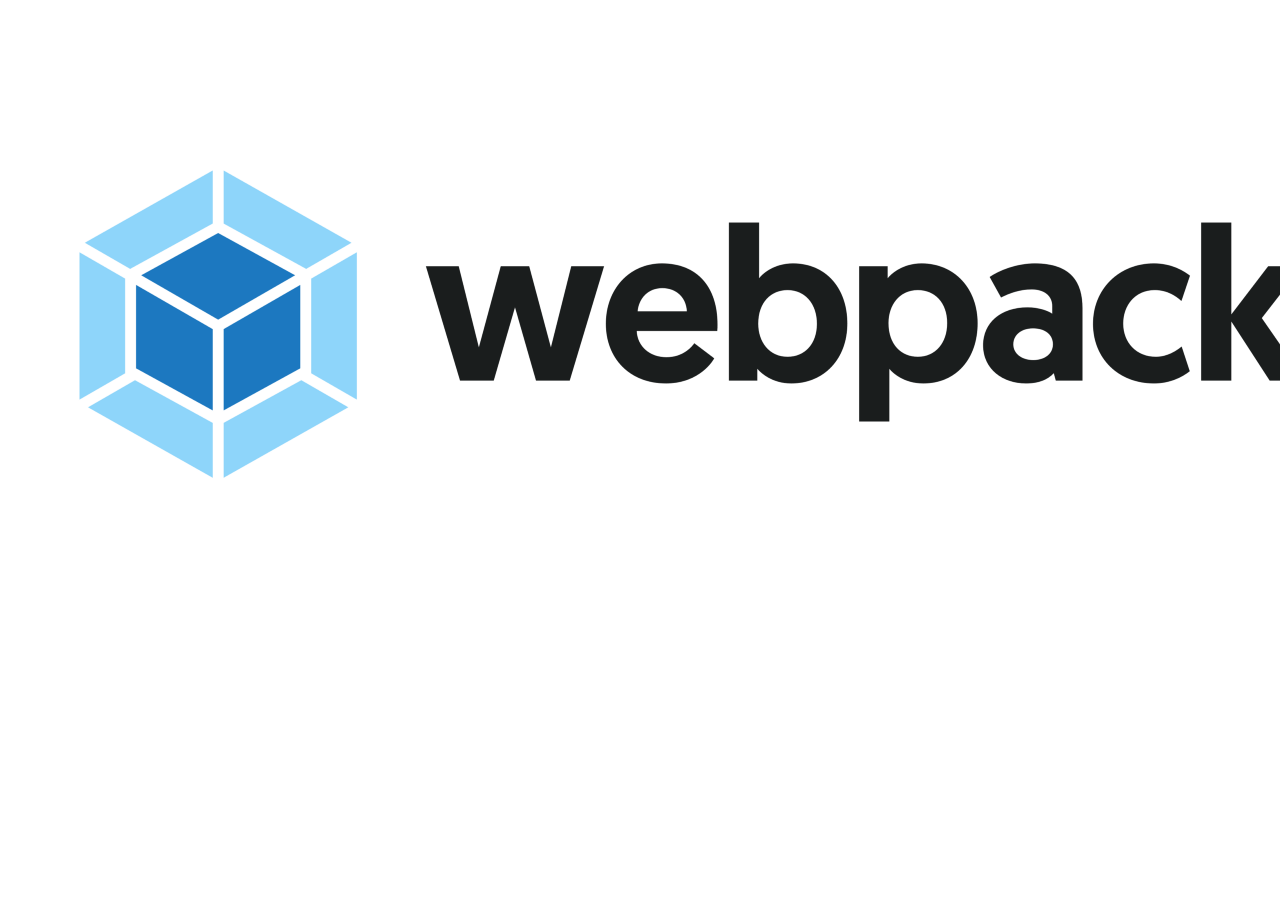
<file: src/index.html>
<!DOCTYPE html>
<html lang="en">
<head>
    <meta charset="UTF-8">
    <meta name="viewport" content="width=device-width, initial-scale=1.0">
    <meta http-equiv="X-UA-Compatible" content="ie=edge">
    <title>Webpack</title>
</head>
<body>

    <img src="./assets/webpack.png" alt="">
    <!-- Este es un comentario en HTML -->
    <!-- Este es un comentario en HTML -->
    <!-- Este es un comentario en HTML -->
    <!-- Este es un comentario en HTML -->
    <!-- Este es un comentario en HTML -->
    <!-- Este es un comentario en HTML -->
    <!-- Este es un comentario en HTML -->
    
</body>
</html>
</file>
